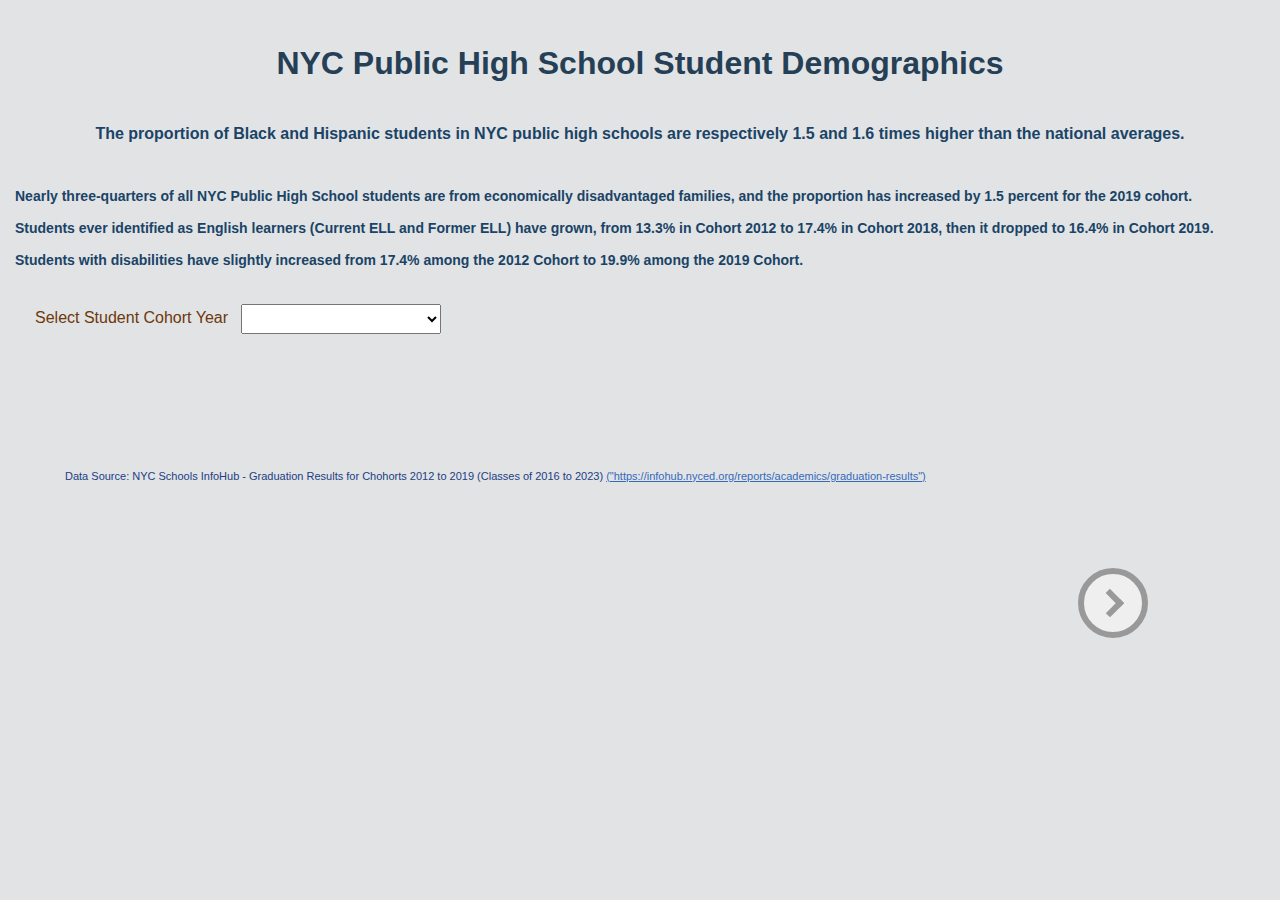
<file: index.html>
<head>
  <meta charset="utf-8">
  <title>Capstone Project_Kyoung Kang</title>
  <link rel="stylesheet" href="https://fonts.googleapis.com/css?family=Droid+Sans">
  <link rel="stylesheet" href="./style.css">
  <script src="https://d3js.org/d3.v7.min.js"></script>
</head>
<body>
  <main>
    <section> 
      <h4><br>NYC Public High School Student Demographics</h4>
      <h2 style="text-align: center;">The proportion of Black and Hispanic students in NYC public high schools are respectively 1.5 and 1.6 times higher than the national averages. </h2>
      <div id="container"></div>
      <div>
        <h2 style="font-size: 14px; ">
        <br><br>Nearly three-quarters of all NYC Public High School students are from economically disadvantaged families, and the proportion has increased by 1.5 percent for the 2019 cohort. 
        <br><br>Students ever identified as English learners (Current ELL and Former ELL) have grown, from 13.3% in Cohort 2012 to 17.4% in Cohort 2018, then it dropped to 16.4% in Cohort 2019.
        <br><br>Students with disabilities have slightly increased from 17.4% among the 2012 Cohort to 19.9% among the 2019 Cohort.
        </h2>     
        <p>Select Student Cohort Year &nbsp;
          <select id="dropdown" name="dropdown"> </select>          
        </p>
      </div>
      <div id="chart" class="chart-container"> 
    </section> 
    <script src="./index.js"></script>
  </main>
  <div id="footer"> Data Source: NYC Schools InfoHub - Graduation Results for Chohorts 2012 to 2019 (Classes of 2016 to 2023) 
    <a href="https://infohub.nyced.org/reports/academics/graduation-results" target="_blank" rel="noopener noreferrer">
      ("https://infohub.nyced.org/reports/academics/graduation-results")
    </a>
   </div>
   <br><br> 
  <div >   
    <button class="next" onclick="transitionToPage('./gradAll.html')">  </button>
  </div>

  <script>
    window.transitionToPage = function(href) {
      document.querySelector('body').style.opacity = 0
      setTimeout(function() { 
        window.location.href = href
      }, 500)
    }
  
    document.addEventListener('DOMContentLoaded', function(event) {
      document.querySelector('body').style.opacity = 1
    })
  </script>
</body>

</html>
</file>
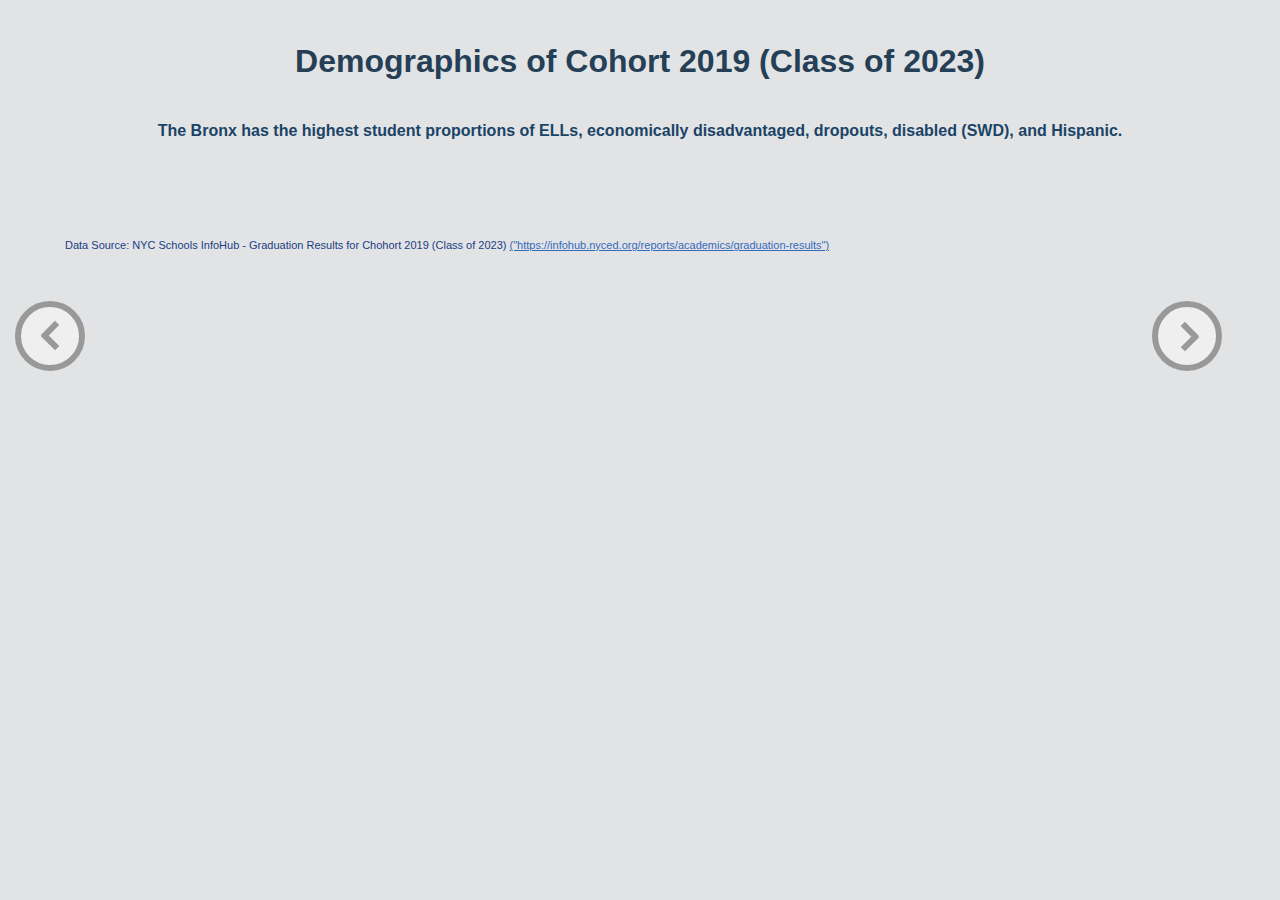
<file: boro.html>
<!DOCTYPE html>
<head>
    <meta charset="utf-8">
    <title>Capstone Project_Kyoung Kang</title>
    <link rel="stylesheet" href="https://fonts.googleapis.com/css?family=Droid+Sans">
    <link rel="stylesheet" href="./style.css">
    <script src="https://d3js.org/d3.v7.min.js"></script>
</head>
<body>
  <main>
    <section> 
      <h4>Demographics of Cohort 2019 (Class of 2023)</h4>
      <h2 style="text-align: center;">
        The Bronx has the highest student proportions of ELLs, economically disadvantaged, dropouts, disabled (SWD), and Hispanic. 
      </h2>       
      <div id="container_top"></div> 
      <div id="container_middle"></div> 
      <div id="container_bottom"></div>        
      
      <script src="boro.js"></script>
      </div>
    </section>
  </main>
  <br><br>   
  <div id="footer"> Data Source: NYC Schools InfoHub - Graduation Results for Chohort 2019 (Class of 2023) 
    <a href="https://infohub.nyced.org/reports/academics/graduation-results" target="_blank" rel="noopener noreferrer">
      ("https://infohub.nyced.org/reports/academics/graduation-results")
    </a>
  </div>
   
  <div >  
    <button class="prev" onclick="transitionToPage('./gradAll.html')">  </button>
    <button class="next" onclick="transitionToPage('./ethn.html')">  </button>
  </div>

  <script>
    window.transitionToPage = function(href) {
      document.querySelector('body').style.opacity = 0
      setTimeout(function() { 
        window.location.href = href
      }, 500)
    }
  
    document.addEventListener('DOMContentLoaded', function(event) {
      document.querySelector('body').style.opacity = 1
    })
  </script>
</body>

</html>
</file>
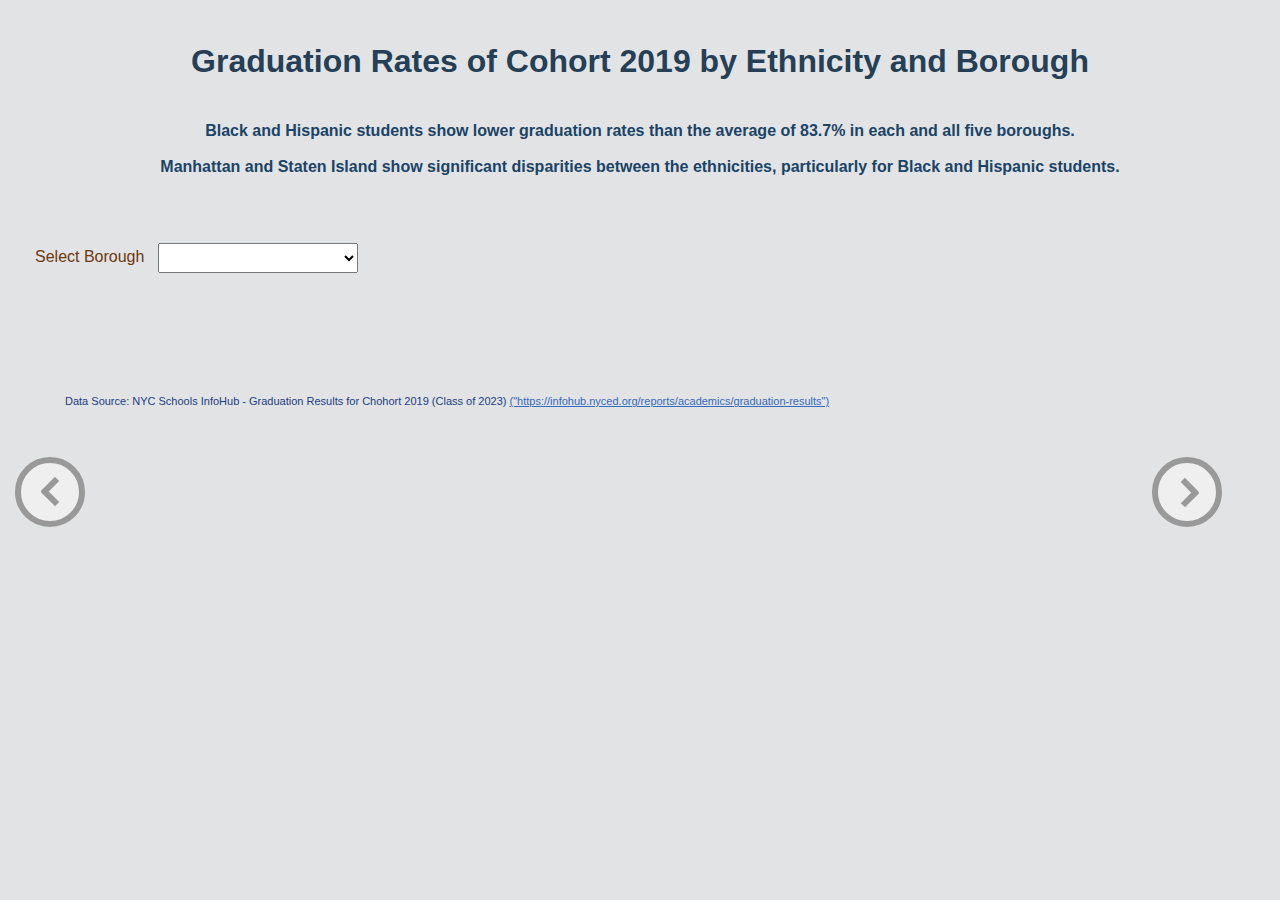
<file: ethn.html>
<!DOCTYPE html>
<head>
    <meta charset="utf-8">
    <title>Capstone Project_Kyoung Kang</title>
    <link rel="stylesheet" href="https://fonts.googleapis.com/css?family=Droid+Sans">
    <link rel="stylesheet" href="./style.css">
    <script src="https://d3js.org/d3.v7.min.js"></script>
</head>
<body>
  <main>
    <section> 
      <h4>Graduation Rates of Cohort 2019 by Ethnicity and Borough</h4>
      <h2 style="text-align: center;">Black and Hispanic students show lower graduation rates than the average of 83.7% in each and all five boroughs.<br>
        <br>Manhattan and Staten Island show significant disparities between the ethnicities, particularly for Black and Hispanic students.  </h2><br>   
      <p>Select Borough &nbsp;
        <select id="dropdown" name="dropdown"> </select>
      </p> 
      <div id="container_top"></div>
      
      <div id="container_middle"></div>       
      
      <script src="ethn.js"></script>
      </div>
    </section>
  </main>
  <br><br>   
  <div id="footer"> Data Source: NYC Schools InfoHub - Graduation Results for Chohort 2019 (Class of 2023) 
    <a href="https://infohub.nyced.org/reports/academics/graduation-results" target="_blank" rel="noopener noreferrer">
      ("https://infohub.nyced.org/reports/academics/graduation-results")
    </a>
  </div>
    
  <div >  
    <button class="prev" onclick="transitionToPage('./boro.html')">  </button>
    <button class="next" onclick="transitionToPage('./grad2.html')">  </button>
  </div>

  <script>
    window.transitionToPage = function(href) {
      document.querySelector('body').style.opacity = 0
      setTimeout(function() { 
        window.location.href = href
      }, 500)
    }
  
    document.addEventListener('DOMContentLoaded', function(event) {
      document.querySelector('body').style.opacity = 1
    })
  </script>
</body>

</html>
</file>
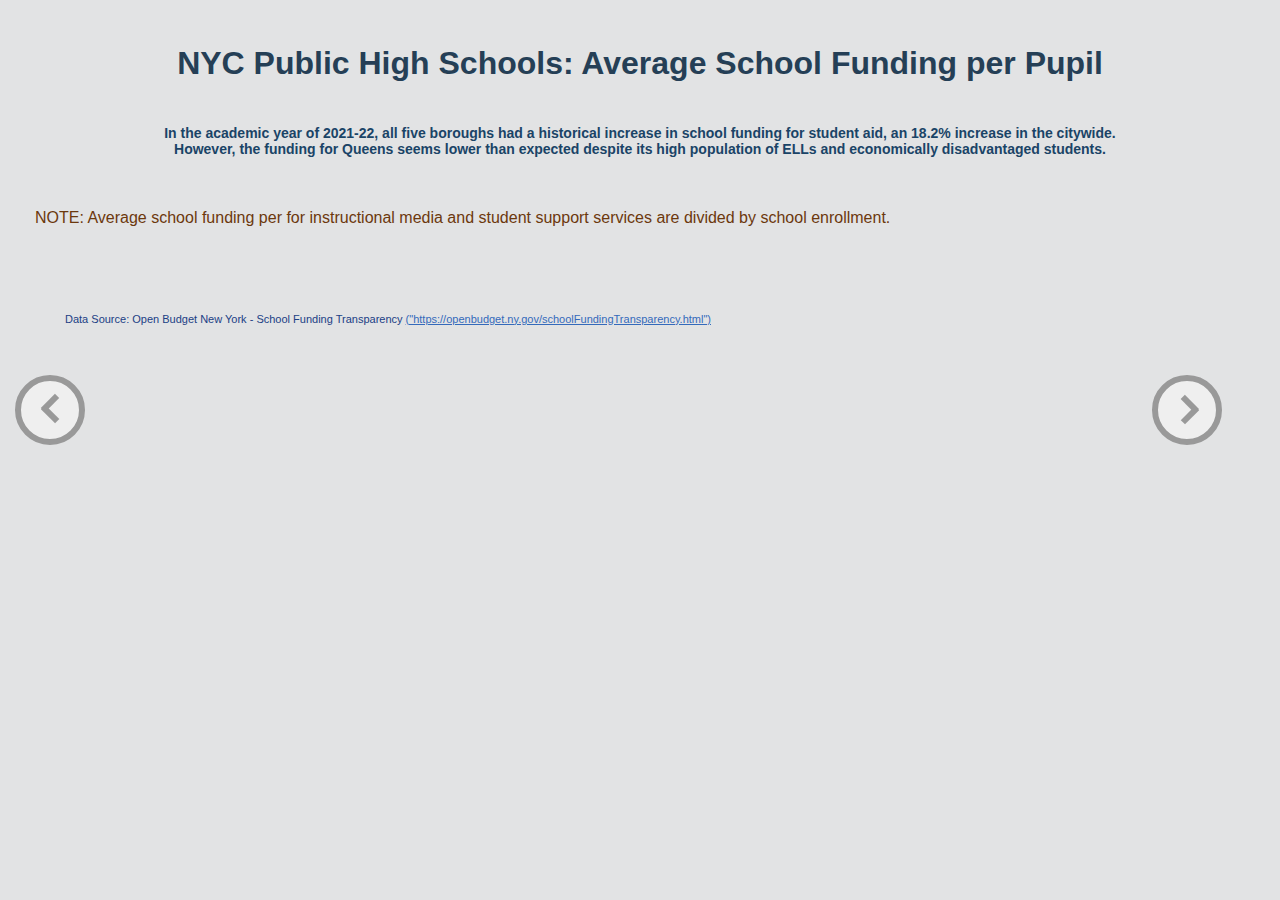
<file: fund.html>
<head>
   <meta charset="utf-8">
   <title>Capstone Project_Kyoung Kang</title>
   <link rel="stylesheet" href="https://fonts.googleapis.com/css?family=Droid+Sans">
   <link rel="stylesheet" href="./style.css">
   <script src="https://d3js.org/d3.v7.min.js"></script>
</head>
<body>
  <main>
    <section> 
      <h4><br>NYC Public High Schools: Average School Funding per Pupil</h4>
      <h2 style="text-align: center; font-size: 14px;">
        In the academic year of 2021-22, all five boroughs had a historical 
        increase in school funding for student aid, an 18.2% increase in the citywide.<br> 
        However, the funding for Queens seems lower than expected despite its high 
        population of ELLs and economically disadvantaged students.<br><br>
      </h2>
      
      <div id="container_top"></div>
      <div id="container_middle"></div>
     <script src="fund.js"></script>
   </section>
 </main>
 <p>NOTE: Average school funding per for instructional media and student support services are divided by school enrollment.</p>
 <div id="footer"> Data Source: Open Budget New York - School Funding Transparency 
  <a href="https://openbudget.ny.gov/schoolFundingTransparency.html" target="_blank" rel="noopener noreferrer">
    ("https://openbudget.ny.gov/schoolFundingTransparency.html")
  </a>
 </div>
 
 <div >  
  <button class="prev" onclick="transitionToPage('./schools.html')">  </button>
  <button class="next" onclick="transitionToPage('./survey.html')">  </button>
</div>

<script>
  window.transitionToPage = function(href) {
    document.querySelector('body').style.opacity = 0
    setTimeout(function() { 
      window.location.href = href
    }, 500)
  }

  document.addEventListener('DOMContentLoaded', function(event) {
    document.querySelector('body').style.opacity = 1
  })
</script>
</body>

</html>
</file>
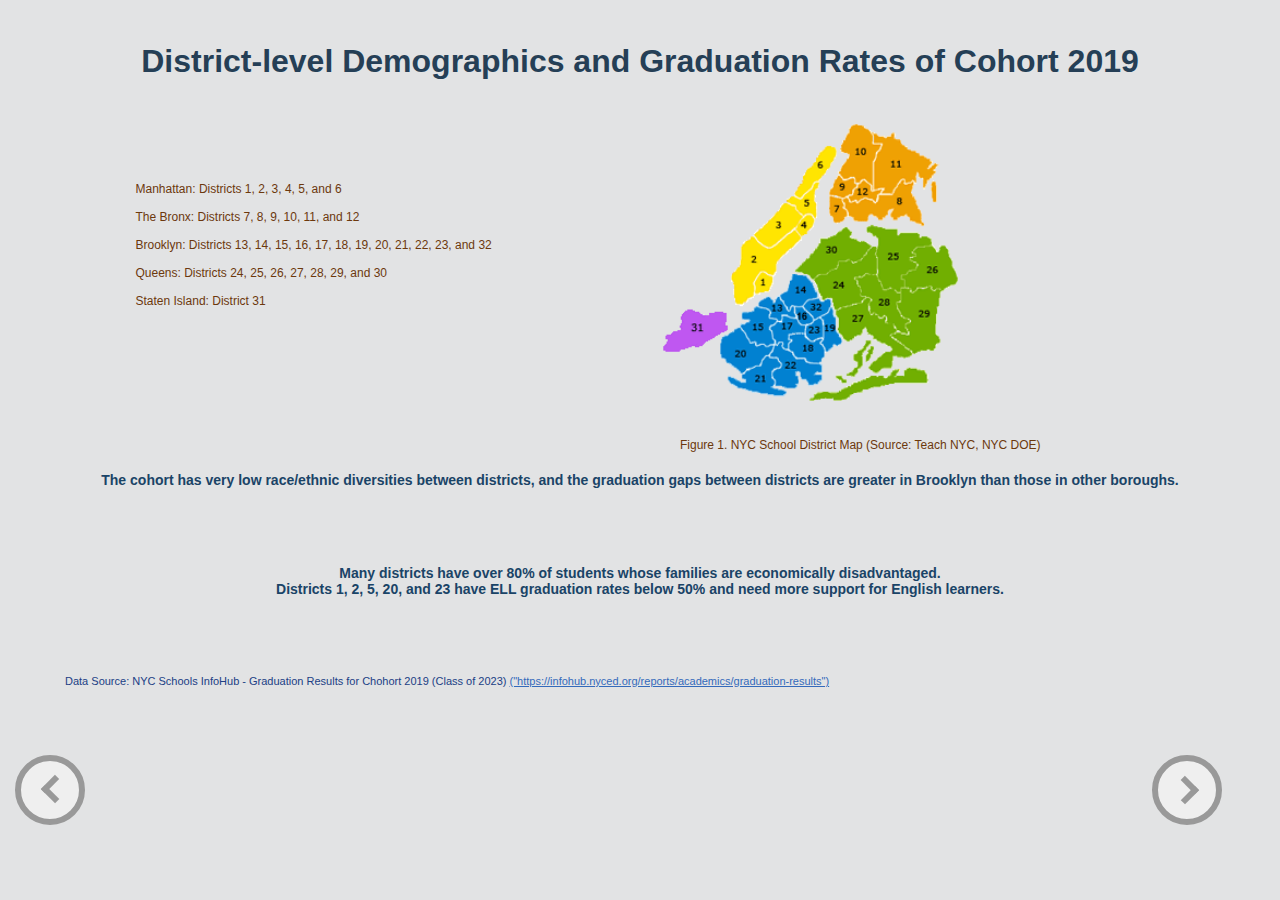
<file: grad.html>
<!DOCTYPE html>
<head>
    <meta charset="utf-8">
    <title>Capstone Project_Kyoung Kang</title>
    <link rel="stylesheet" href="https://fonts.googleapis.com/css?family=Droid+Sans">
    <link rel="stylesheet" href="./style.css">
    <script src="https://d3js.org/d3.v7.min.js"></script>
</head>
<body>
  <main>
    <section> 
      <h4>District-level Demographics and Graduation Rates of Cohort 2019</h4>
        
      <div id="container_map">
      <ul class="two_dropdowns">
        <li style="width:45%; height: 350px; margin-left:5%; font-size: 12px;">
          <p><br><br>Manhattan: Districts 1, 2, 3, 4, 5, and 6 <br><br>
             The Bronx: Districts 7, 8, 9, 10, 11, and 12 <br><br>
             Brooklyn: Districts 13, 14, 15, 16, 17, 18, 19, 20, 21, 22, 23, and 32 <br><br>
             Queens: Districts 24, 25, 26, 27, 28, 29, and 30<br><br>
             Staten Island: District 31<br>
          </p>
        </li>
        <li style="width:50%; height: 350px; align-items: start">
          <a href="https://teachnyc.zendesk.com/hc/en-us/articles/360043956952-How-is-NYC-divided-into-school-districts" target="_blank" rel="noopener noreferrer">
          <img src="./Dataset/school_dist.gif" style="width: 300px; height: 280px;">
          </a>
          <p style="font-size: 12px;">Figure 1. NYC School District Map (Source: Teach NYC, NYC DOE)</p>          
        </li>
      </ul> 
      </div>
      </section>
      <section>
      <div id="container_top">
        <h2 style="margin-top: 150px; text-align: center; font-size: 14px;">
          The cohort has very low race/ethnic diversities between districts, and 
          the graduation gaps between districts are greater in Brooklyn than those in other boroughs.
        </h2>
      </div> 
      <br><br><br>       
      <div id="container_bottom">
        <h2 style="text-align: center; font-size: 14px;">
          Many districts have over 80% of students whose families are economically disadvantaged.<br>
          Districts 1, 2, 5, 20, and 23 have ELL graduation rates below 50% and need more support for English learners. <br><br> 
        </h2> 
      </div>        
        
      <script src="grad.js"></script>
      
    </section>
  </main> 
  
  <div id="footer"> Data Source: NYC Schools InfoHub - Graduation Results for Chohort 2019 (Class of 2023) 
    <a href="https://infohub.nyced.org/reports/academics/graduation-results" target="_blank" rel="noopener noreferrer">
      ("https://infohub.nyced.org/reports/academics/graduation-results")
    </a>
  </div>
  <br>
  <div>
    <button class="prev" onclick="transitionToPage('./grad2.html')">  </button>
    <button class="next" onclick="transitionToPage('./schools.html')">  </button>
  </div>

  <script>
    window.transitionToPage = function(href) {
      document.querySelector('body').style.opacity = 0
      setTimeout(function() { 
        window.location.href = href
      }, 500)
    }
  
    document.addEventListener('DOMContentLoaded', function(event) {
      document.querySelector('body').style.opacity = 1
    })
  </script>
</body>

</html>
</file>
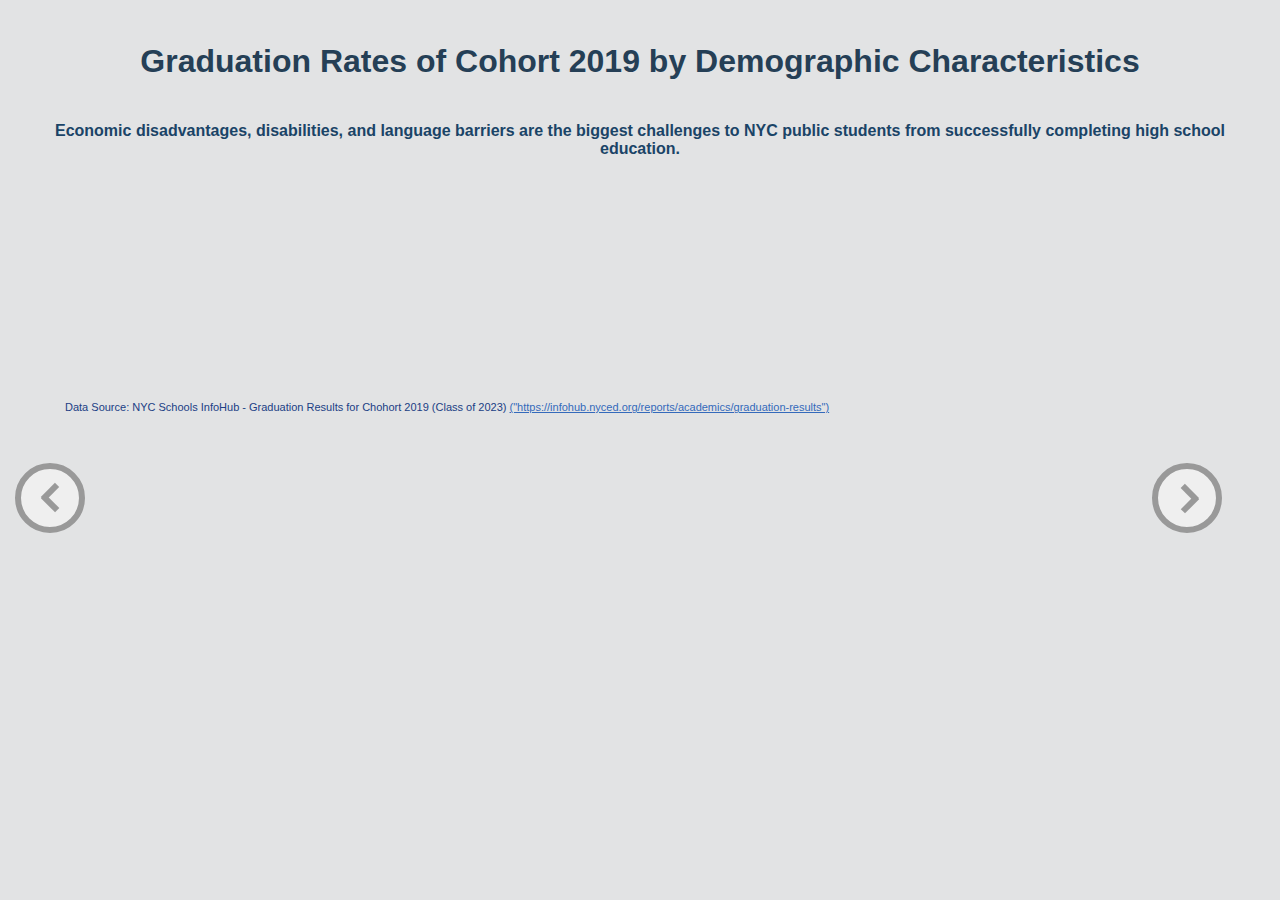
<file: grad2.html>
<!DOCTYPE html>
<head>
    <meta charset="utf-8">
    <title>Capstone Project_Kyoung Kang</title>
    <link rel="stylesheet" href="https://fonts.googleapis.com/css?family=Droid+Sans">
    <link rel="stylesheet" href="./style.css">
    <script src="https://d3js.org/d3.v7.min.js"></script>
</head>
<body>
  <main>
    <section> 
      <h4>Graduation Rates of Cohort 2019 by Demographic Characteristics</h4>
      <h2 style="text-align: center;">Economic disadvantages, disabilities, and language barriers are 
        the biggest challenges to NYC public students from successfully completing high school education. </h2>   
      <br><br><br><br><br>
      <div id="container_top"></div>
      <br><br><br>
      <div id="container_bottom"></div><br>
      <div id="container_bottomright" class="bottomright"></div>
      <script src="grad2.js"></script>
      </div>
    </section>
  </main>
  <br> 
  <div id="footer"> Data Source: NYC Schools InfoHub - Graduation Results for Chohort 2019 (Class of 2023) 
    <a href="https://infohub.nyced.org/reports/academics/graduation-results" target="_blank" rel="noopener noreferrer">
      ("https://infohub.nyced.org/reports/academics/graduation-results")
    </a>
  </div>
  
  <div>  
    <button class="prev" onclick="transitionToPage('./ethn.html')">  </button>
    <button class="next" onclick="transitionToPage('./grad.html')">  </button>
  </div>

  <script>
    window.transitionToPage = function(href) {
      document.querySelector('body').style.opacity = 0
      setTimeout(function() { 
        window.location.href = href
      }, 500)
    }
  
    document.addEventListener('DOMContentLoaded', function(event) {
      document.querySelector('body').style.opacity = 1
    })
  </script>
</body>

</html>
</file>
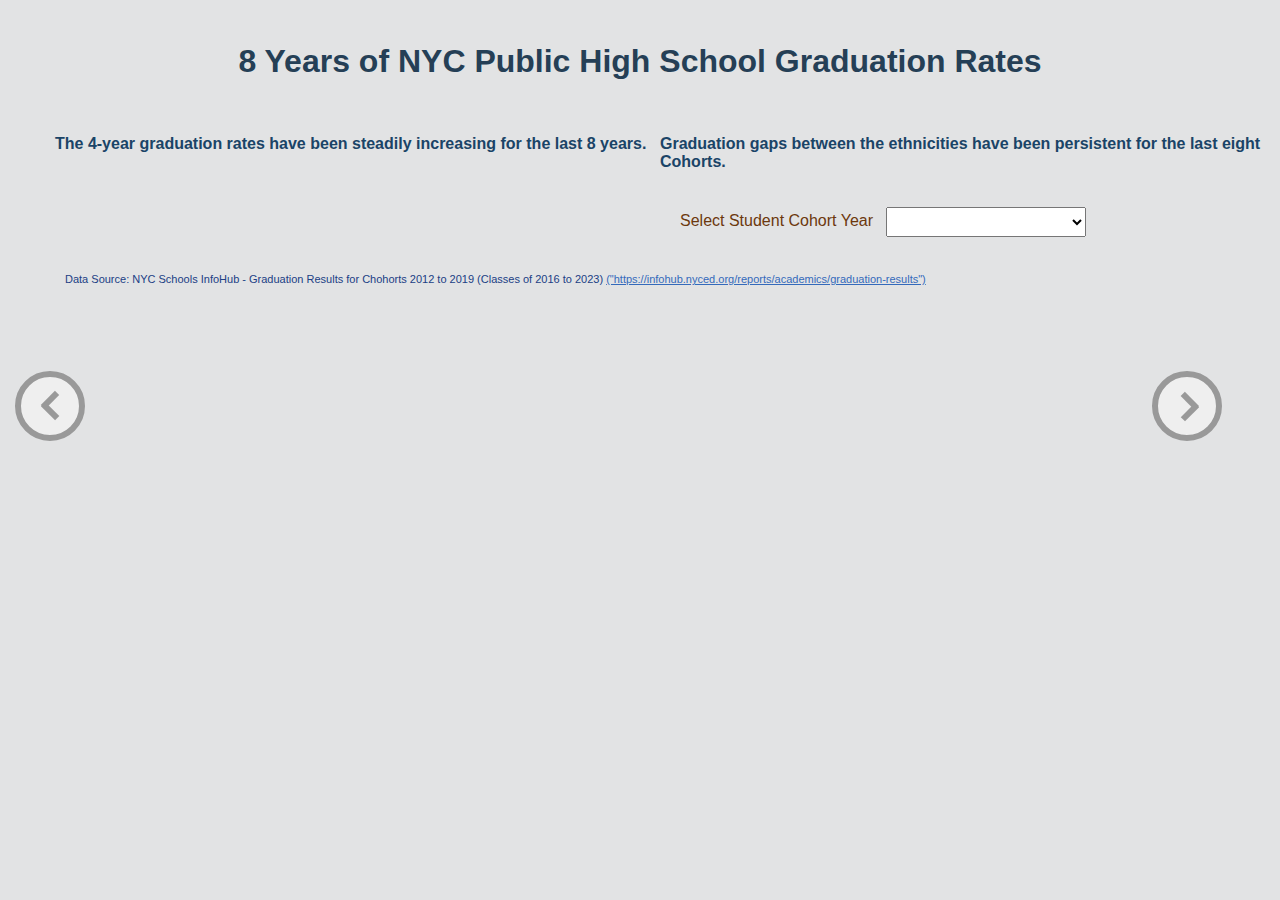
<file: gradAll.html>
<!DOCTYPE html>
<head>
    <meta charset="utf-8">
    <title>Capstone Project_Kyoung Kang</title>
    <link rel="stylesheet" href="https://fonts.googleapis.com/css?family=Droid+Sans">
    <link rel="stylesheet" href="./style.css">
    <script src="https://d3js.org/d3.v7.min.js"></script>
</head>
<body>
  <main>
    <section> 
      <h4>8 Years of NYC Public High School Graduation Rates</h4>
      <ul class="two_dropdowns">
        <li>
          <h2>
            The 4-year graduation rates have been steadily increasing for the last 8 years.
          </h2>
        </li>
        <li>
          <h2>
            Graduation gaps between the ethnicities have been persistent for the last eight Cohorts.
          </h2>
          <p>Select Student Cohort Year &nbsp;
            <select id="dropdown" name="dropdown"> </select>
          </p>
        </li>
      </ul>    
      <div id="container">
        <script src="./gradAll.js"></script>
      </div>
    </section>
  </main>    
  <div id="footer"> Data Source: NYC Schools InfoHub - Graduation Results for Chohorts 2012 to 2019 (Classes of 2016 to 2023) 
    <a href="https://infohub.nyced.org/reports/academics/graduation-results" target="_blank" rel="noopener noreferrer">
      ("https://infohub.nyced.org/reports/academics/graduation-results")
    </a>
  </div>
  <br><br>
  <div >  
    <button class="prev" onclick="transitionToPage('./index.html')">  </button>
    <button class="next" onclick="transitionToPage('./boro.html')">  </button>
  </div>

  <script>
    window.transitionToPage = function(href) {
      document.querySelector('body').style.opacity = 0
      setTimeout(function() { 
        window.location.href = href
      }, 500)
    }
  
    document.addEventListener('DOMContentLoaded', function(event) {
      document.querySelector('body').style.opacity = 1
    })
  </script>
</body>

</html>
</file>
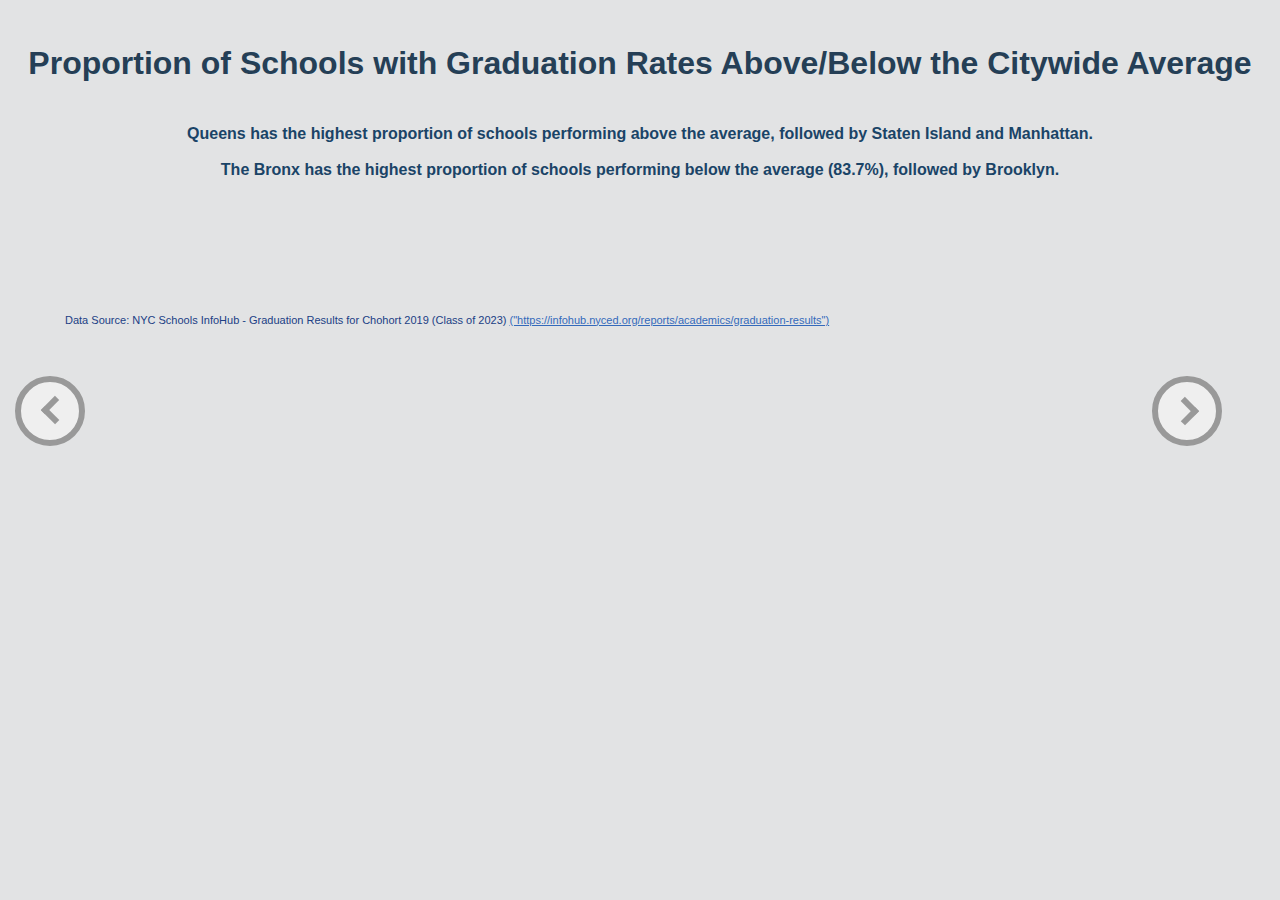
<file: schools.html>
<head>
    <meta charset="utf-8">
    <title>Capstone Project_Kyoung Kang</title>
    <link rel="stylesheet" href="https://fonts.googleapis.com/css?family=Droid+Sans">
    <link rel="stylesheet" href="./style.css">
    <script src="https://d3js.org/d3.v7.min.js"></script>
</head>
<body>
  <main>
    <section> 
      <h4><br>Proportion of Schools with Graduation Rates Above/Below the Citywide Average</h4>
      <h2 style="text-align: center; font-size: 16px;">
        Queens has the highest proportion of schools performing above the average, followed by Staten Island and Manhattan.<br><br>
        The Bronx has the highest proportion of schools performing below the average (83.7%), followed by Brooklyn.<br>       
      </h2> 
      <div id="container_legend"></div>
      <div id="container_top"></div>
      <br><br>
      <div id="container_bottom"></div>
      <script src="schools.js"></script>
    </section>
  </main>
  <br><br>   
  <div id="footer"> Data Source: NYC Schools InfoHub - Graduation Results for Chohort 2019 (Class of 2023) 
    <a href="https://infohub.nyced.org/reports/academics/graduation-results" target="_blank" rel="noopener noreferrer">
      ("https://infohub.nyced.org/reports/academics/graduation-results")
    </a>
  </div>
    
  <div >  
    <button class="prev" onclick="transitionToPage('./grad.html')">  </button>
    <button class="next" onclick="transitionToPage('./fund.html')">  </button>
  </div>

  <script>
    window.transitionToPage = function(href) {
      document.querySelector('body').style.opacity = 0
      setTimeout(function() { 
        window.location.href = href
      }, 500)
    }
  
    document.addEventListener('DOMContentLoaded', function(event) {
      document.querySelector('body').style.opacity = 1
    })
  </script>
</body>

</html>
</file>
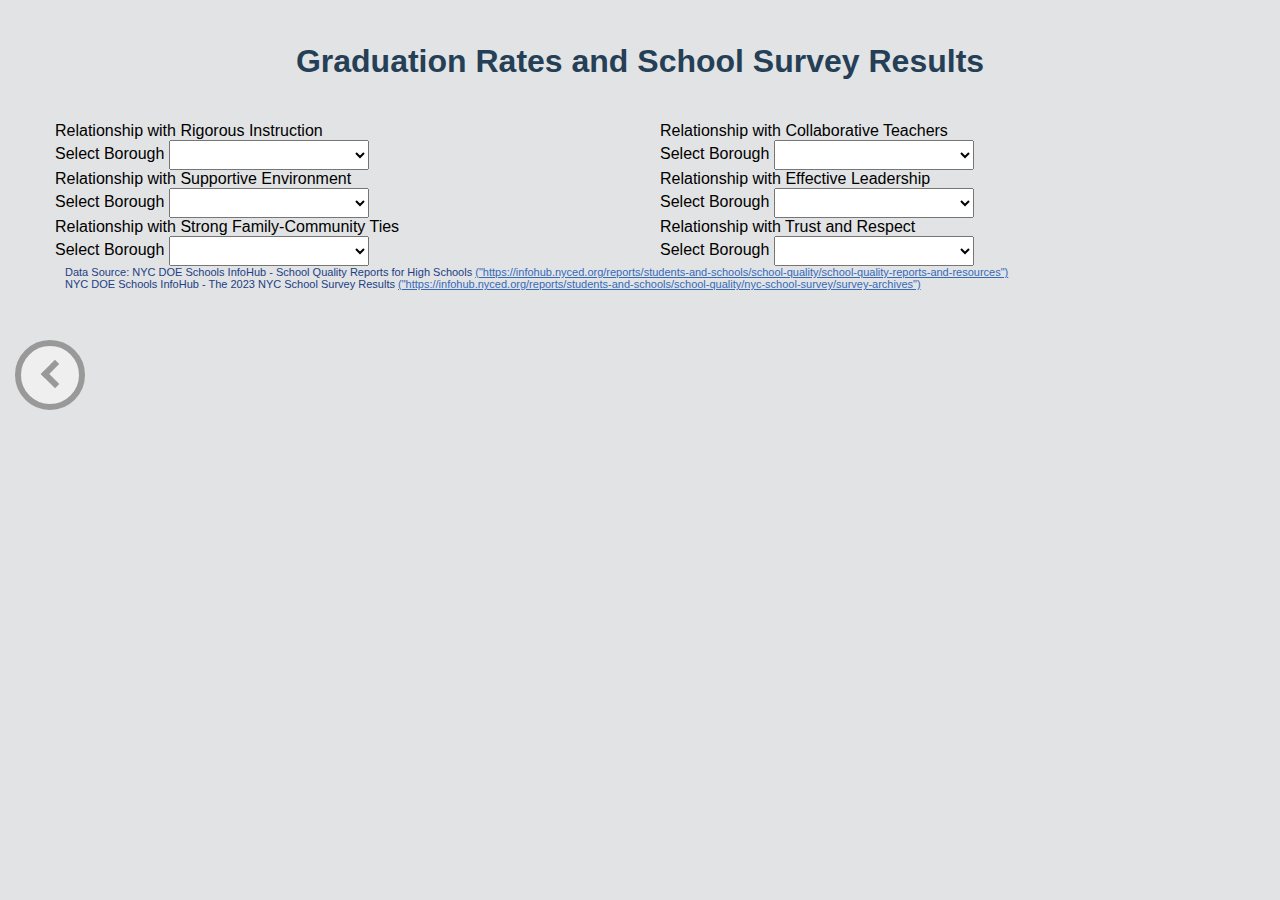
<file: survey.html>
<!DOCTYPE html>
<html>
  <head>
    <meta charset="utf-8">
    <title>scatter chart-KyoungKang</title>
    <link rel="stylesheet" href="./style.css">
    <link rel="stylesheet" href="https://fonts.googleapis.com/css?family=Source+Sans+Pro">
    <script src="https://d3js.org/d3.v7.min.js"></script>
  </head>
  <body>
    <main>
      <h4>Graduation Rates and School Survey Results</h4> 
      <section> 
      <ul class="two_dropdowns">
        <li>
          <div>
          <label for="dropdown1"> Relationship with Rigorous Instruction<br> Select Borough</label>
          <select id="dropdown1" name="dropdown1"></select>
          <div id="container1"></div> 
        </div>
        </li>
        <li>   
          <div>
        <label for="dropdown2"> Relationship with Collaborative Teachers<br> Select Borough</label>
        <select id="dropdown2" name="dropdown2"></select>
        <div id="container2"></div>
      </div>               
        </li>
      </ul>
      </section>
      <section> 
        <ul class="two_dropdowns">
          <li>
            <div>
            <label for="dropdown3"> Relationship with Supportive Environment<br> Select Borough</label>
            <select id="dropdown3" name="dropdown3"></select>
            <div id="container3"></div> 
          </div>
          </li>
          <li>   
            <div>
          <label for="dropdown4"> Relationship with Effective Leadership<br> Select Borough</label>
          <select id="dropdown4" name="dropdown4"></select>
          <div id="container4"></div>
        </div>               
          </li>
        </ul>
        </section>
        <section> 
          <ul class="two_dropdowns">
            <li>
              <div>
              <label for="dropdown5"> Relationship with Strong Family-Community Ties<br> Select Borough</label>
              <select id="dropdown5" name="dropdown5"></select>
              <div id="container5"></div> 
            </div>
            </li>
            <li>   
              <div>
            <label for="dropdown6"> Relationship with Trust and Respect<br> Select Borough</label>
            <select id="dropdown6" name="dropdown6"></select>
            <div id="container6"></div>
          </div>               
            </li>
          </ul>
       </section>

         <script src="./survey.js"></script>
    
    </main>
    <br>  
    <div id="footer"> Data Source: NYC DOE Schools InfoHub - School Quality Reports for High Schools
      <a href="https://infohub.nyced.org/reports/students-and-schools/school-quality/school-quality-reports-and-resources" target="_blank" rel="noopener noreferrer">
        ("https://infohub.nyced.org/reports/students-and-schools/school-quality/school-quality-reports-and-resources")
      </a>
      <br>
      NYC DOE Schools InfoHub - The 2023 NYC School Survey Results
      <a href="https://infohub.nyced.org/reports/students-and-schools/school-quality/nyc-school-survey/survey-archives" target="_blank" rel="noopener noreferrer">
        ("https://infohub.nyced.org/reports/students-and-schools/school-quality/nyc-school-survey/survey-archives")
      </a>
    </div>
    
    <div >  
      <button class="prev" onclick="transitionToPage('./fund.html')">  </button>
    </div>
  
    <script>
      window.transitionToPage = function(href) {
        document.querySelector('body').style.opacity = 0
        setTimeout(function() { 
          window.location.href = href
        }, 500)
      }
    
      document.addEventListener('DOMContentLoaded', function(event) {
        document.querySelector('body').style.opacity = 1
      })
    </script>
  </body>

</html>
</file>
<file: style.css>
body {
    font-family:'Futura','Helvetica',sans-serif;
    font-size: 16px;
    padding: 0px 15px;
    margin-left: 0%;
    margin-right: 0%;
    background-color: #E2E3E4;
    transition: .5s;
    transition-delay: 100;
    transition-duration: 1000;
    background-repeat: no-repeat;
    background-size: cover;
    opacity: 1;
}
h1 {
  font-size:2em;
  text-align: center;
  color:rgb(15, 9, 89);
}
h2 {
  font-size: 1em;
  color: rgb(26, 68, 103);
  text-align: left;
}
h3 {
  font-size: 1em;
  color:rgb(85, 34, 26);  
}
h4{
  text-align: center;
  font-size: 2em;
  color:rgb(37, 63, 86); 
}
h5{
  font-size: 1.3em;
  color: rgb(9, 53, 12);  
}
.newText{
  font-size: 12px;
  font-weight: bold;
  color:#190707;
}
.chart-title{
  font-size: 0.8em;
  color: rgb(9, 53, 12);  
}
.chart-label{
  font-size: 0.5em;
  text-align: left;
  color:rgb(108, 56, 13);
}
p {
  font-size: 1em;
  text-align: left;
  color:rgb(108, 56, 13);
  padding: 20px;
}
p.table{
  font-size: 1em;
  color: rgb(17, 3, 33);
}
.line_thick {
  fill: none;
  stroke: rgb(214, 114, 6);
  stroke-width: 12px;
}
table {
  width:90%;  
  text-align: center;
  vertical-align: middle;
  margin-left: auto;
  margin-right: auto; 
  height:fit-content;
}
td {
  padding: 100px 100px 100px 100px;
  border-bottom: 1px solid white;
}

a{
  color: rgb(252, 125, 40);
  font-size: 11px;
}
a:link{
  color: rgb(52, 106, 187);  
}
a:visited{
  color: rgb(105, 25, 180);
}
a:hover{
  color: rgb(221, 163, 37);
}
#footer{
  padding:50px 0px 50px 50px;
  font-size: 11px;
  color:rgb(32, 64, 133);
}

button {
  text-decoration: none;
  display: inline-block;
  z-index: 10;
  
}
button:hover,
button:focus {
      background-color: #bbbc97;
}
button.prev {
  cursor: pointer;
  position:relative;
  display:block;
  width: 70px;
  height: 70px;
  border: solid 6px #999;
  border-radius: 100%;
  left: 0;
  z-index: 1;
  transition: all .2s linear;
  &:before, &:after{
    content:"";
    position: absolute;
    width:35%;
    height: 10%;
    top:41%;
    left:55%;
    background: #999;
    z-index: 2;
    transform: translate(-65%, -65%) rotate(135deg);
    transition: all .2s linear;
  }
  &:after{
    z-index: 3;
    top:59%;
    left:55%;
    transform: translate(-65%, -65%) rotate(-135deg);
  }
  &:hover{
    border: solid 8px #777;
    &:after, &:before{
    background-color: #777;
    }
  }
  &:active{
    border: solid 8px #111;
    &:after, &:before{
    background-color: #111;
    }
  }
}
button.next {
  cursor: pointer;
  position:relative;
  display:block;
  width: 70px;
  height: 70px;
  border: solid 6px #999;
  border-radius: 100%;
  left: 85%;
  z-index: 1;
  transition: all .2s linear;
  &:before, &:after{
    content:"";
    position: absolute;
    width:35%;
    height: 10%;
    top:41%;
    left:55%;
    background: #999;
    z-index: 2;
    transform: translate(-50%, -50%) rotate(45deg);
    transition: all .2s linear;
  }
  &:after{
    z-index: 3;
    top:59%;
    left:55%;
    transform: translate(-50%, -50%) rotate(-45deg);
  }
  &:hover{
    border: solid 8px #777;
    &:after, &:before{
    background-color: #777;
    }
  }
  &:active{
    border: solid 8px #111;
    &:after, &:before{
    background-color: #111;
    }
  }
}
button.prev, button.next{
  display: inline-block;
}
/*-------------*/
#mainsection {
  min-height: 120vh;
  display: block;
  overflow: visible;
}
iframe{
  overflow: hidden;
  width: 100%;
  height: 200%;
}
.reveal {
  position: relative;
  transform: translateY(150px);
  opacity: 0;
  transition: all 2s ease;
}

.reveal.active{
  transform: translateY(0px);
  opacity: 1;
}
.pages{
    display: flex;
    width: 100%;
    height: 800px;
    box-sizing: border-box;
  }
.page{
  width: 100%;
  height: 100vh;
  display: flex;
  justify-content: center;
  align-items: center;
  flex-direction: column;
  gap: 10px;
  transition: all 1s;
}
div.left {
  position: absolute;
  left: 0;
  top:20%;
  width: 50%;
}
div.left_s {
  position: relative;
  left: 15px;
  width: 30%;
}
div.leftbottom{
  position: relative;
  left: 0;
  bottom:0;
  top: 10;
  right: 50;
  width: 50%;
  height: 50%;  
}
div.right {
  position: absolute;
  top: 20%;
  bottom:0;
  left: 50%;
  width: 50%;
}
div.bottomleft {
  position: absolute;
  top: 70%;
  bottom:0;
  left: 0;
  width: 50%;
}
div.bottomright {
  position: absolute;
  top: 70%;
  bottom:0;
  left: 50%;
  width: 50%;
}
div.right_s {
  position: absolute;
  top: 20%;
  bottom:0;
  left: 40%;
  width: 60%;
}
/*
.fade-in-text p{
  font-size: 1em;
  font-weight: bold;
  padding: 0px 100px 0px 0px;
  opacity:0;
  align-items: left;
  display: inline-block; 
  vertical-align: middle;
  animation: fadeIn 2s ease-in-out forwards; 
  -webkit-animation: fadeIn 2s ease-in-out forwards;
  -moz-animation: fadeIn 2s ease-in-out forwards;
  -o-animation: fadeIn 2s ease-in-out forwards;
  -ms-animation: fadeIn 2s ease-in-out forwards;
}
.fade-in-text p:nth-of-type(1) {    
  animation-delay: 0.5s;
}
  .fade-in-text p:nth-of-type(2) {    
    animation-delay: 2s;
  }
  .fade-in-text p:nth-of-type(3) {
    animation-delay: 4s;
  }
  .fade-in-text p:nth-of-type(4) {
    animation-delay: 6s;
  }
  .fade-in-text p:nth-of-type(5) {
    animation-delay: 8s;
  }
  .fade-in-text p:nth-of-type(6) {
    animation-delay: 10s;
  }

@keyframes fadeIn {
from{
  opacity:0;
  -webkit-transform: translate3d(0, 100%, 0);
    transform: translate3d(0, 100%, 0);
}
 to {
  opacity: 1;
  -webkit-transform: none;
  transform: none;
  }
}
@-moz-keyframes fadeIn {
  to {
    opacity: 1;
    transform: translateY(0);
    }
}
@-webkit-keyframes fadeIn {
  to {
    opacity: 1;
    transform: translateY(0);
    }
}
@-o-keyframes fadeIn {
  to {
    opacity: 1;
    transform: translateY(0);
    }
}
@-ms-keyframes fadeIn {
  to {
    opacity: 1;
    transform: translateY(0);
    }
}
*/
/* Typewritter Effect*/
span{
  animation: blinker 1s linear infinite;
}
@keyframes blinker {
  50%{
    opacity: 0;
  }
}
/*line chart styles*/ 
.stats {
    display: inline-block;
    width: 100%;
}
.stats li {
    background-size:100%;
    cursor:pointer;
   /* z-index:999999;*/
    display:inline;
    float: left;
    width: 10%;
    text-indent: 10px;
}

/*double donut charts styles*/ 
.dropdowns {
  display: inline-block;
  width: 50%;
  left: auto;
}
.two_dropdowns li {
  background-size:90%;
  cursor:pointer;
  z-index:999999;
  display:inline;
  float: left;
  width: 50%;
}
.axis path {
  display: none;
}

.line {
  fill: none;
  stroke: rgb(54, 64, 71);
  stroke-width: 2px;
}
/*line chart style ends*/

/*pie chart style starts */
.chart-container{
  padding:25px;
}
/*pie chart style ends */

/*sunburst style starts */
.sunburst-container{
  padding:20px;
}
/*sunburst style ends */

select {
  width: 200px;
  height: 30px;
  font-size: 0.7em;
}

iframe {
    border:none;
    overflow: hidden;
    width: 100%;
    height: 700px;
}
.chartbox{
  width:400px;
}
 
  .xAxis text {
    font-size: 12px;
    color:rgb(35, 35, 38)
  }
    
  .yAxis text {
    font-size: 12px;
    color:rgb(38, 38, 45)
  }
  
  .bar-label{
    font-size: 12px;
    font-family: sans-serif;
    fill-opacity: 100%;
  }
  
  .xAxis1 text {
    font-size: 12px;
    color:rgb(50, 55, 57)
  }
  
  .yAxis1 text {
    font-size: 12px;
    color:rgb(42, 49, 53)
  }
    
  .xAxis2 text {
    font-size: 12px;
    color:rgb(54, 69, 77)
  }
    
  .yAxis2 text {
    font-size: 12px;
    color:rgb(46, 58, 64)
  }
    
  .axisLine1 line{
    stroke:rgb(46, 59, 71);
  }
  .axisLine1 path{
    stroke:rgb(36, 43, 50);
  }
  .axisLine1 text{
    fill:rgb(12, 47, 78);
  }
 
  path.state {
    stroke: black;
  }
  
  .tooltip{
    background-color: antiquewhite;
    color:rgb(36, 32, 32);
    padding: 5px;
    opacity: 1;
    font-size: 10px;
    position: absolute;   
    z-index: 100;
  }
  
  nav ul {
   /* display: flex;*/
    list-style-type: none; 
  }
  nav li{
    margin: 0rem;
   }

  .column_left {
    float: left;
    width: 20%;
  }
  .column_right {
    float: left;
    width: 80%;
    height: 100vh;
    
   /* background-image: url("./images/2girls.jpg"), url("./images/hsign.jpg"), url("./images/raising.jpg"), url("./images/map.jpg");
    opacity: 0.1;
    background-repeat: no-repeat, repeat-x, repeat-y, repeat;*/
  }
  
  .row:after {
    content: "";
    display: table;
    clear: both;
   
  }
</file>
